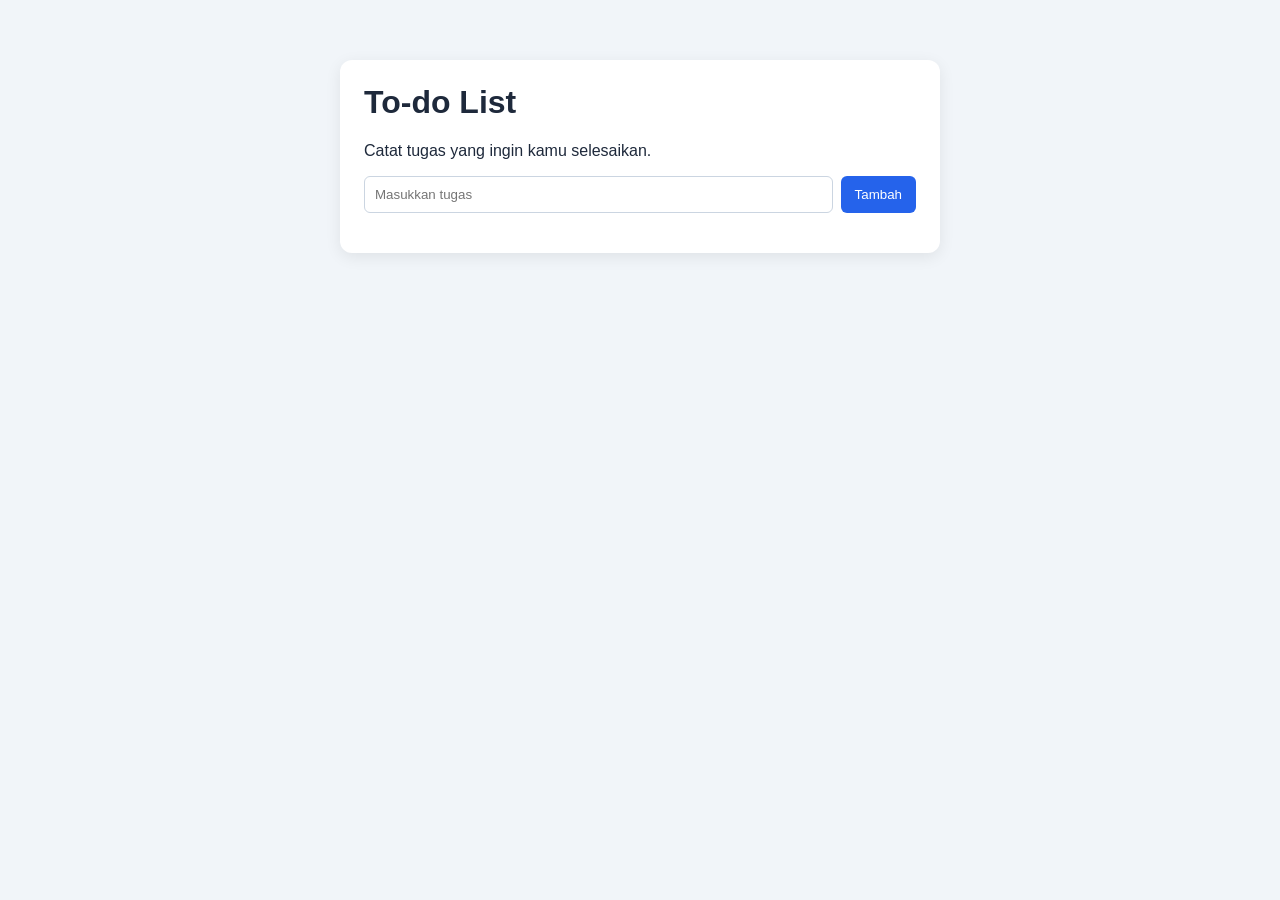
<file: Eksperimen Mandiri/index.html>
<!DOCTYPE html>
<html lang="id">
<head>
    <meta charset="UTF-8">
    <meta name="viewport" content="width=device-width, initial-scale=1.0">
    <title>To-do List</title>
    <link rel="stylesheet" href="style.css">
    <script src="script.js" defer></script>
</head>
<body>
    <main class="container">
        <h1>To-do List</h1>
        <p>Catat tugas yang ingin kamu selesaikan.</p>

        <form id="formTodo">
            <input type="text" id="inputTodo" placeholder="Masukkan tugas">
            <button type="submit">Tambah</button>
        </form>

        <ul id="daftarTodo"></ul>
        <p id="pesan"></p>
    </main>
</body>
</html>
</file>
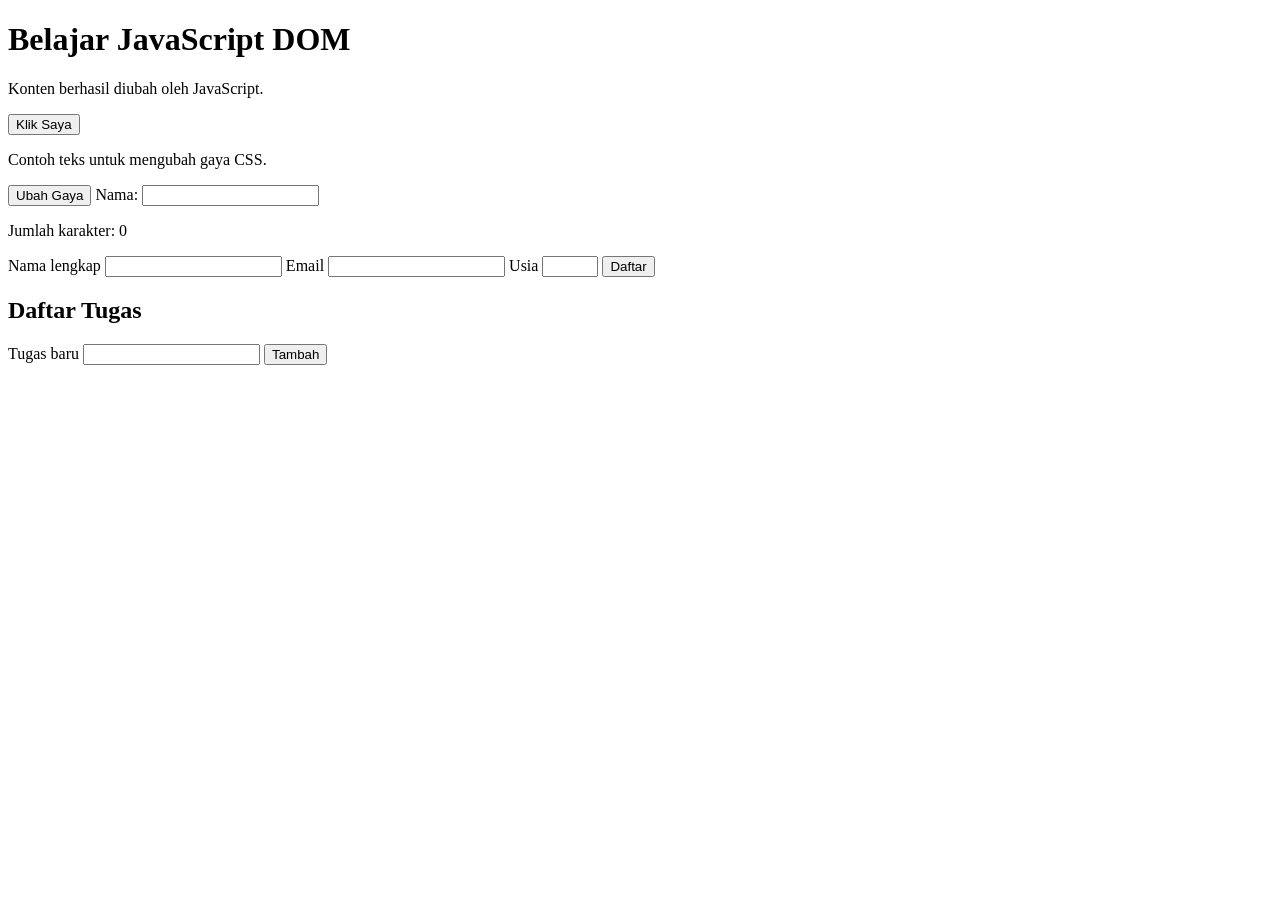
<file: Latihan/index.html>
<!DOCTYPE html>
<html lang="id">
<head>
    <meta charset="UTF-8">
    <meta name="viewport" content="width=device-width, initial-scale=1.0">
    <title>Praktikum DOM dan Event</title>
    <link rel="stylesheet" href="style.css">
    <script src="script.js" defer></script>
</head>
<body>
    <h1 id="judul">Latihan DOM</h1>
    <p id="pesan">Belum ada tindakan.</p>
    <button id="tombolAksi" type="button">Klik Saya</button>

     <!-- Latihan 3 — Mengubah kelas dan gaya CSS -->
    <p id="teksGaya">Contoh teks untuk mengubah gaya CSS.</p>
    <button id="tombolGaya" type="button">Ubah Gaya</button>

    <!-- Latihan 4 — Event input dan penghitung karakter -->
    <label for="namaInput">Nama:</label>
    <input type="text" id="namaInput" maxlength="40">
    <p>Jumlah karakter: <span id="jumlahKarakter">0</span></p>

<!-- Latihan 5 — Validasi form pendaftaran -->
    <form id="formPendaftaran" novalidate>
    <label for="nama">Nama lengkap</label>
    <input id="nama" name="nama" type="text">

    <label for="email">Email</label>
    <input id="email" name="email" type="email">

    <label for="usia">Usia</label>
    <input id="usia" name="usia" type="number" min="17" max="100">
    
    <button type="submit">Daftar</button>
    </form>
    <p id="pesanForm" aria-live="polite"></p>

<!-- Latihan 6 — Daftar tugas sederhana (To-do List) -->
<section>
    <h2>Daftar Tugas</h2>
    <label for="inputTugas">Tugas baru</label>
    <input id="inputTugas" type="text">
    <button id="tambahTugas" type="button">Tambah</button>
    <p id="pesanTugas" aria-live="polite"></p>
    <ul id="daftarTugas"></ul>
</section>

</body>
</html>
</file>
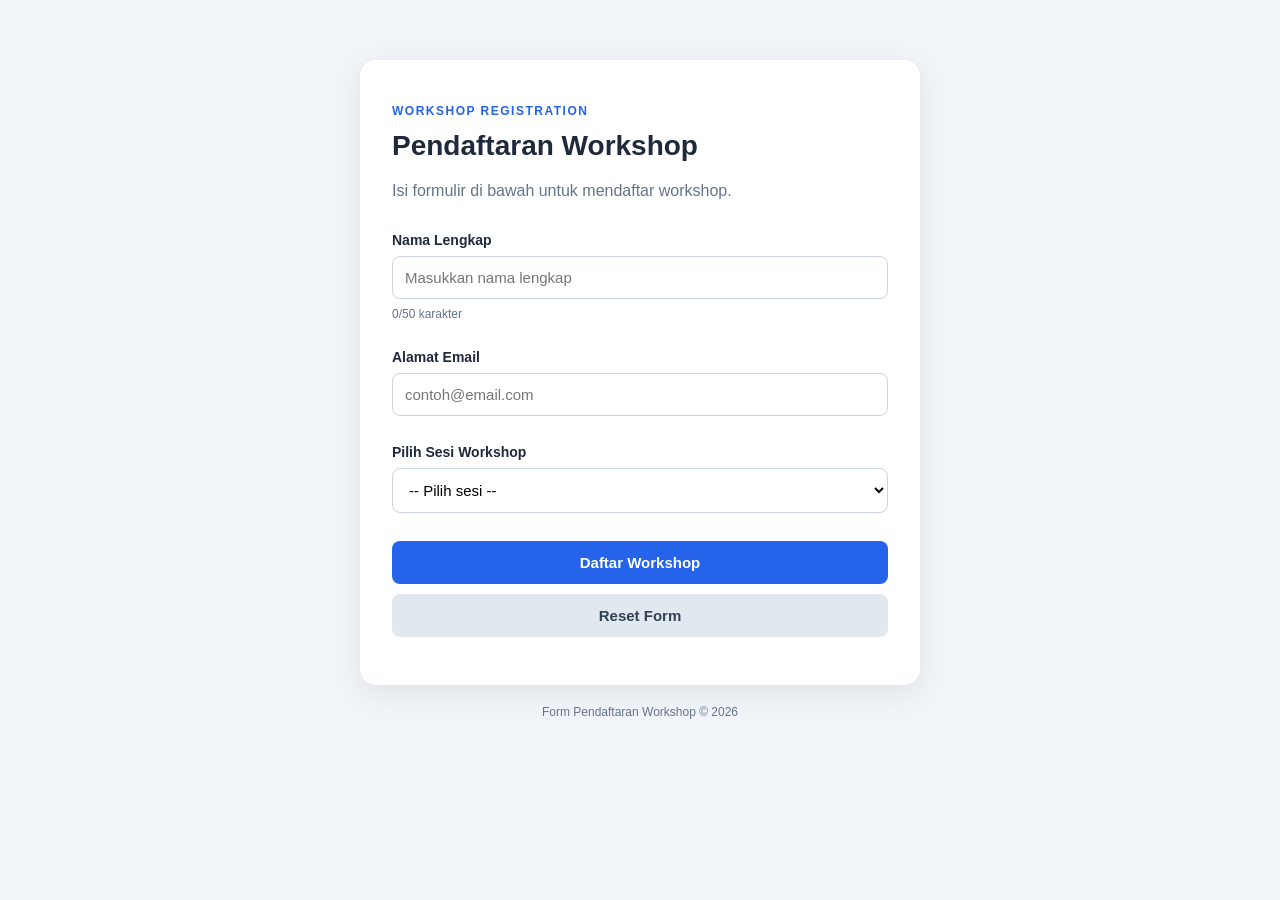
<file: Mini Project/index.html>
<!DOCTYPE html>
<html lang="id">
<head>
    <meta charset="UTF-8">
    <meta name="viewport" content="width=device-width, initial-scale=1.0">
    <title>Form Pendaftaran Workshop</title>
    <link rel="stylesheet" href="style.css">
    <script src="script.js" defer></script>
</head>
<body>
    <main class="container">
        <div class="form-card">
            <header class="header">
                <p class="label">WORKSHOP REGISTRATION</p>
                <h1>Pendaftaran Workshop</h1>
                <p>Isi formulir di bawah untuk mendaftar workshop.</p>
            </header>

            <form id="formWorkshop" novalidate>
                <div class="form-group">
                    <label for="nama">Nama Lengkap</label>
                    <input type="text" id="nama" name="nama" placeholder="Masukkan nama lengkap" maxlength="50">
                    <small id="hitungKarakter">0/50 karakter</small>
                    <small class="error" id="errorNama"></small>
                </div>

                <div class="form-group">
                    <label for="email">Alamat Email</label>
                    <input type="email" id="email" name="email" placeholder="contoh@email.com">
                    <small class="error" id="errorEmail"></small>
                </div>

                <div class="form-group">
                    <label for="sesi">Pilih Sesi Workshop</label>
                    <select id="sesi" name="sesi">
                        <option value="">-- Pilih sesi --</option>
                        <option value="HTML & CSS Dasar">HTML & CSS Dasar</option>
                        <option value="JavaScript Pemula">JavaScript Pemula</option>
                        <option value="UI/UX Design">UI/UX Design</option>
                    </select>
                    <small class="error" id="errorSesi"></small>
                </div>

                <button type="submit" class="btn-submit">Daftar Workshop</button>
                <button type="reset" class="btn-reset">Reset Form</button>

                <p id="pesan" role="status" aria-live="polite"></p>
            </form>

            <section id="ringkasan" class="summary" hidden>
                <h2>Pendaftaran Berhasil</h2>
                <p>Nama: <span id="ringkasanNama"></span></p>
                <p>Email: <span id="ringkasanEmail"></span></p>
                <p>Sesi: <span id="ringkasanSesi"></span></p>
            </section>
        </div>
        <footer>Form Pendaftaran Workshop &copy; 2026</footer>
    </main>
</body>
</html>
</file>
<file: Eksperimen Mandiri/style.css>
* {
    box-sizing: border-box;
}

body {
    margin: 0;
    padding: 20px;
    font-family: Arial, sans-serif;
    background: #f1f5f9;
    color: #1e293b;
}

.container {
    max-width: 600px;
    margin: 40px auto;
    padding: 24px;
    background: white;
    border-radius: 12px;
    box-shadow: 0 4px 16px rgba(0, 0, 0, 0.08);
}

h1 {
    margin-top: 0;
}

form {
    display: flex;
    gap: 8px;
}

input {
    flex: 1;
    min-width: 0;
    padding: 10px;
    border: 1px solid #cbd5e1;
    border-radius: 6px;
}

button {
    padding: 10px 14px;
    border: none;
    border-radius: 6px;
    background: #2563eb;
    color: white;
    cursor: pointer;
}

ul {
    padding-left: 24px;
}

li {
    margin: 12px 0;
    overflow-wrap: anywhere;
}

li button {
    margin-left: 12px;
    background: #dc2626;
}

#pesan {
    color: #2563eb;
}

@media (max-width: 480px) {
    form {
        flex-direction: column;
    }
}
</file>
<file: Latihan/style.css>
/* Latihan 3 — Mengubah kelas dan gaya CSS */
.highlight {
    color: #173f75;
    background-color: #e6f1ff;
    border-left: 4px solid #3478c8;
    padding: 12px;
}

.teks-besar {
    font-size: 1.4rem;
}

/* Latihan 6 — Daftar tugas sederhana */
.selesai span {
    text-decoration: line-through;
    color: #687386;
}

li {
    margin-bottom: 8px;
}
</file>
<file: Mini Project/style.css>
* {
    box-sizing: border-box;
}

body {
    margin: 0;
    font-family: Arial, sans-serif;
    background: #f1f5f9;
    color: #1e293b;
}

.container {
    width: 100%;
    max-width: 600px;
    margin: 40px auto;
    padding: 20px;
}

.form-card {
    background: #ffffff;
    padding: 32px;
    border-radius: 16px;
    box-shadow: 0 8px 30px rgba(0, 0, 0, 0.08);
}

.header {
    margin-bottom: 28px;
}

.label {
    color: #2563eb;
    font-size: 12px;
    font-weight: bold;
    letter-spacing: 1.5px;
}

h1 {
    font-size: 28px;
    margin: 10px 0;
}

.header p:last-child {
    color: #64748b;
    line-height: 1.6;
}

.form-group {
    display: flex;
    flex-direction: column;
    gap: 8px;
    margin-bottom: 20px;
}

label {
    font-weight: bold;
    font-size: 14px;
}

input,
select {
    width: 100%;
    padding: 12px;
    border: 1px solid #cbd5e1;
    border-radius: 8px;
    font-size: 15px;
    background: #ffffff;
}

input:focus,
select:focus {
    outline: 2px solid #93c5fd;
    border-color: #2563eb;
}

small {
    color: #64748b;
    font-size: 12px;
}

.error {
    color: #dc2626;
}

.btn-submit,
.btn-reset {
    width: 100%;
    padding: 13px;
    border: none;
    border-radius: 8px;
    font-size: 15px;
    font-weight: bold;
    cursor: pointer;
}

.btn-submit {
    background: #2563eb;
    color: #ffffff;
}

.btn-submit:hover {
    background: #1d4ed8;
}

.btn-reset {
    margin-top: 10px;
    background: #e2e8f0;
    color: #334155;
}

.btn-reset:hover {
    background: #cbd5e1;
}

#pesan {
    margin-top: 16px;
    line-height: 1.5;
    font-size: 14px;
}

.success {
    color: #15803d;
}

.failed {
    color: #dc2626;
}

.summary {
    margin-top: 24px;
    padding: 18px;
    background: #eff6ff;
    border-radius: 10px;
    overflow-wrap: anywhere;
}

.summary h2 {
    font-size: 19px;
    color: #1d4ed8;
}

.summary p {
    line-height: 1.5;
}

footer {
    margin-top: 20px;
    text-align: center;
    color: #64748b;
    font-size: 12px;
}

@media (max-width: 480px) {
    .container {
        margin: 10px auto;
        padding: 12px;
    }

    .form-card {
        padding: 22px;
    }

    h1 {
        font-size: 23px;
    }
}
</file>
